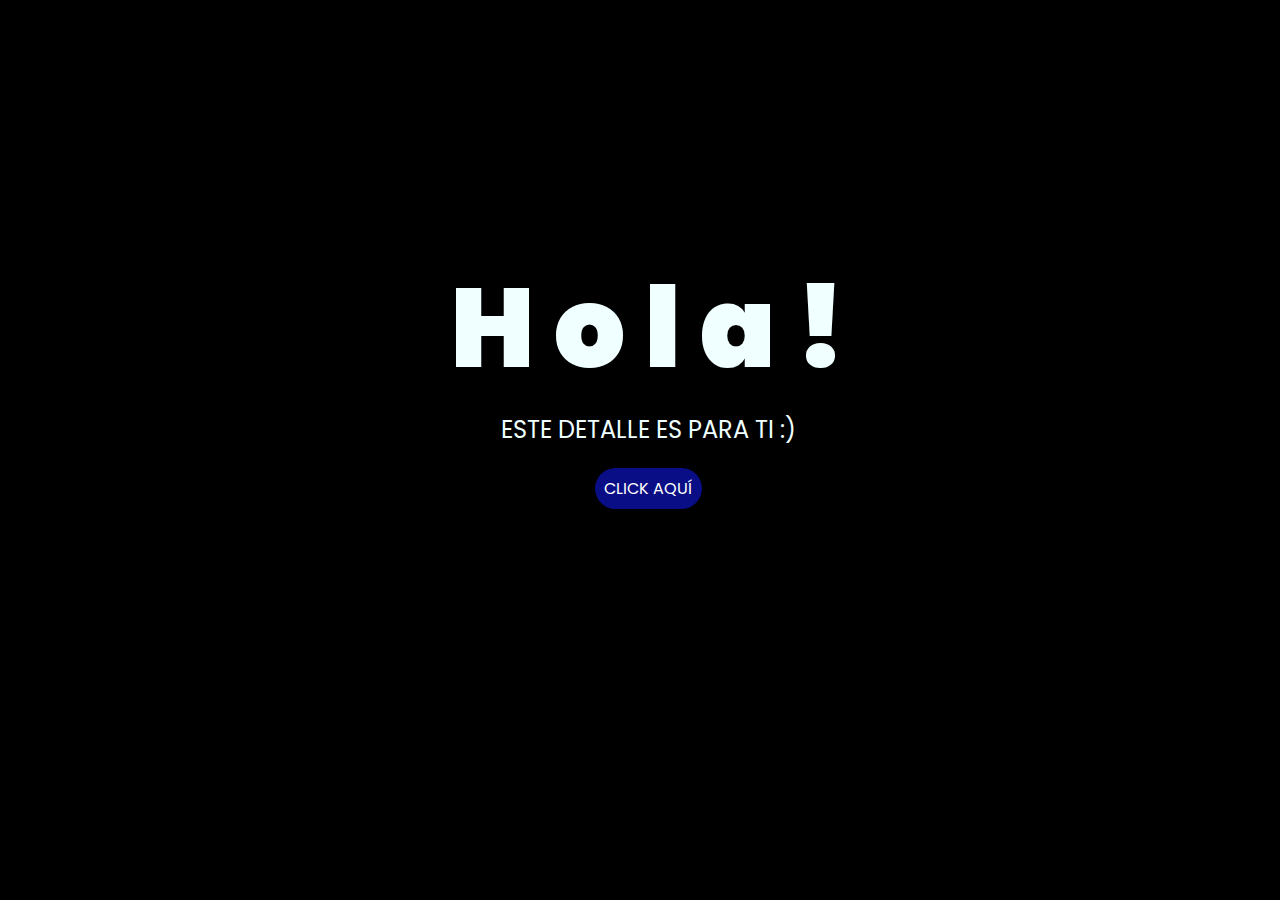
<file: index.html>
<!DOCTYPE html>
<html lang="es">

<head>
    <meta charset="UTF-8">
    <meta http-equiv="X-UA-Compatible" content="IE=edge">
    <meta name="viewport" content="width=device-width, initial-scale=1.0">
    <link rel="stylesheet" href="css/style.css">
    <link rel="icon" href="img/flowers.png" type="image/x-icon">
    <title>PARA TI :3</title>
</head>

<body>
    <div class="greetings">
        <span>H</span>
        <span>o</span>
        <span>l</span>
        <span>a</span>
        <span>!</span>
    </div>
    <div class="description">
        <span>ESTE DETALLE ES PARA TI :)</span>
    </div>
    <div class="button">
        <button class="botones">
            <a href="flower.html" style="color: #fff;">CLICK AQUÍ</a>
        </button>
    </div>

</body>

</html>
</file>
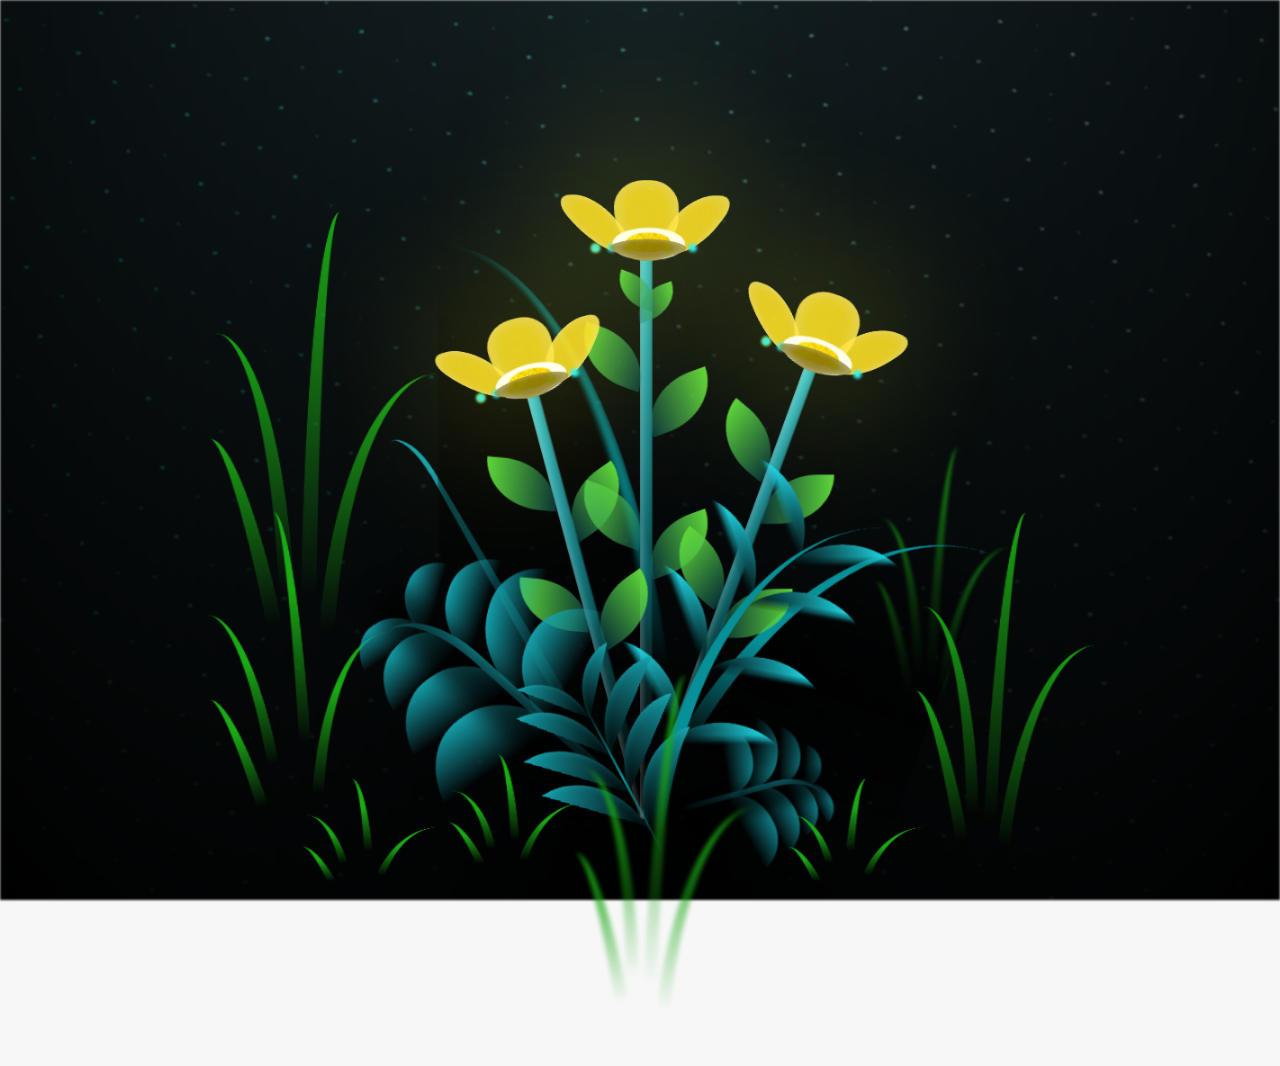
<file: flower.html>
<!DOCTYPE html>
<html lang="es">
  <head>
    <meta charset="UTF-8" />
    <meta http-equiv="X-UA-Compatible" content="IE=edge" />
    <meta name="viewport" content="width=device-width, initial-scale=1.0" />
    <link rel="stylesheet" href="css/main.css" />
    <link rel="icon" href="img/flowers.png" type="image/x-icon" />
    <title>Flowers</title>
  </head>
  <body class="container">
    <audio src="sound/Y2meta.app - Paulo Londra - Ella (Official Video) (128 kbps).mp3" autoplay></audio>
    
    <h1 class="titulo">PARA TI CON TODO MI CARIÑO :3 </h1>
  
    <div class="night"></div>
    <div class="flowers">
      <div class="flower flower--1">
        <div class="flower__leafs flower__leafs--1">
          <div class="flower__leaf flower__leaf--1"></div>
          <div class="flower__leaf flower__leaf--2"></div>
          <div class="flower__leaf flower__leaf--3"></div>
          <div class="flower__leaf flower__leaf--4"></div>
          <div class="flower__white-circle"></div>

          <div class="flower__light flower__light--1"></div>
          <div class="flower__light flower__light--2"></div>
          <div class="flower__light flower__light--3"></div>
          <div class="flower__light flower__light--4"></div>
          <div class="flower__light flower__light--5"></div>
          <div class="flower__light flower__light--6"></div>
          <div class="flower__light flower__light--7"></div>
          <div class="flower__light flower__light--8"></div>
        </div>
        <div class="flower__line">
          <div class="flower__line__leaf flower__line__leaf--1"></div>
          <div class="flower__line__leaf flower__line__leaf--2"></div>
          <div class="flower__line__leaf flower__line__leaf--3"></div>
          <div class="flower__line__leaf flower__line__leaf--4"></div>
          <div class="flower__line__leaf flower__line__leaf--5"></div>
          <div class="flower__line__leaf flower__line__leaf--6"></div>
        </div>
      </div>

      <div class="flower flower--2">
        <div class="flower__leafs flower__leafs--2">
          <div class="flower__leaf flower__leaf--1"></div>
          <div class="flower__leaf flower__leaf--2"></div>
          <div class="flower__leaf flower__leaf--3"></div>
          <div class="flower__leaf flower__leaf--4"></div>
          <div class="flower__white-circle"></div>

          <div class="flower__light flower__light--1"></div>
          <div class="flower__light flower__light--2"></div>
          <div class="flower__light flower__light--3"></div>
          <div class="flower__light flower__light--4"></div>
          <div class="flower__light flower__light--5"></div>
          <div class="flower__light flower__light--6"></div>
          <div class="flower__light flower__light--7"></div>
          <div class="flower__light flower__light--8"></div>
        </div>
        <div class="flower__line">
          <div class="flower__line__leaf flower__line__leaf--1"></div>
          <div class="flower__line__leaf flower__line__leaf--2"></div>
          <div class="flower__line__leaf flower__line__leaf--3"></div>
          <div class="flower__line__leaf flower__line__leaf--4"></div>
        </div>
      </div>

      <div class="flower flower--3">
        <div class="flower__leafs flower__leafs--3">
          <div class="flower__leaf flower__leaf--1"></div>
          <div class="flower__leaf flower__leaf--2"></div>
          <div class="flower__leaf flower__leaf--3"></div>
          <div class="flower__leaf flower__leaf--4"></div>
          <div class="flower__white-circle"></div>

          <div class="flower__light flower__light--1"></div>
          <div class="flower__light flower__light--2"></div>
          <div class="flower__light flower__light--3"></div>
          <div class="flower__light flower__light--4"></div>
          <div class="flower__light flower__light--5"></div>
          <div class="flower__light flower__light--6"></div>
          <div class="flower__light flower__light--7"></div>
          <div class="flower__light flower__light--8"></div>
        </div>
        <div class="flower__line">
          <div class="flower__line__leaf flower__line__leaf--1"></div>
          <div class="flower__line__leaf flower__line__leaf--2"></div>
          <div class="flower__line__leaf flower__line__leaf--3"></div>
          <div class="flower__line__leaf flower__line__leaf--4"></div>
        </div>
      </div>
      

      <div class="grow-ans" style="--d: 1.2s">
        <div class="flower__g-long">
          <div class="flower__g-long__top"></div>
          <div class="flower__g-long__bottom"></div>
        </div>
      </div>

      <div class="growing-grass">
        <div class="flower__grass flower__grass--1">
          <div class="flower__grass--top"></div>
          <div class="flower__grass--bottom"></div>
          <div class="flower__grass__leaf flower__grass__leaf--1"></div>
          <div class="flower__grass__leaf flower__grass__leaf--2"></div>
          <div class="flower__grass__leaf flower__grass__leaf--3"></div>
          <div class="flower__grass__leaf flower__grass__leaf--4"></div>
          <div class="flower__grass__leaf flower__grass__leaf--5"></div>
          <div class="flower__grass__leaf flower__grass__leaf--6"></div>
          <div class="flower__grass__leaf flower__grass__leaf--7"></div>
          <div class="flower__grass__leaf flower__grass__leaf--8"></div>
          <div class="flower__grass__overlay"></div>
        </div>
      </div>

      <div class="growing-grass">
        <div class="flower__grass flower__grass--2">
          <div class="flower__grass--top"></div>
          <div class="flower__grass--bottom"></div>
          <div class="flower__grass__leaf flower__grass__leaf--1"></div>
          <div class="flower__grass__leaf flower__grass__leaf--2"></div>
          <div class="flower__grass__leaf flower__grass__leaf--3"></div>
          <div class="flower__grass__leaf flower__grass__leaf--4"></div>
          <div class="flower__grass__leaf flower__grass__leaf--5"></div>
          <div class="flower__grass__leaf flower__grass__leaf--6"></div>
          <div class="flower__grass__leaf flower__grass__leaf--7"></div>
          <div class="flower__grass__leaf flower__grass__leaf--8"></div>
          <div class="flower__grass__overlay"></div>
        </div>
      </div>

      <div class="grow-ans" style="--d: 2.4s">
        <div class="flower__g-right flower__g-right--1">
          <div class="leaf"></div>
        </div>
      </div>

      <div class="grow-ans" style="--d: 2.8s">
        <div class="flower__g-right flower__g-right--2">
          <div class="leaf"></div>
        </div>
      </div>

      <div class="grow-ans" style="--d: 2.8s">
        <div class="flower__g-front">
          <div
            class="flower__g-front__leaf-wrapper flower__g-front__leaf-wrapper--1"
          >
            <div class="flower__g-front__leaf"></div>
          </div>
          <div
            class="flower__g-front__leaf-wrapper flower__g-front__leaf-wrapper--2"
          >
            <div class="flower__g-front__leaf"></div>
          </div>
          <div
            class="flower__g-front__leaf-wrapper flower__g-front__leaf-wrapper--3"
          >
            <div class="flower__g-front__leaf"></div>
          </div>
          <div
            class="flower__g-front__leaf-wrapper flower__g-front__leaf-wrapper--4"
          >
            <div class="flower__g-front__leaf"></div>
          </div>
          <div
            class="flower__g-front__leaf-wrapper flower__g-front__leaf-wrapper--5"
          >
            <div class="flower__g-front__leaf"></div>
          </div>
          <div
            class="flower__g-front__leaf-wrapper flower__g-front__leaf-wrapper--6"
          >
            <div class="flower__g-front__leaf"></div>
          </div>
          <div
            class="flower__g-front__leaf-wrapper flower__g-front__leaf-wrapper--7"
          >
            <div class="flower__g-front__leaf"></div>
          </div>
          <div
            class="flower__g-front__leaf-wrapper flower__g-front__leaf-wrapper--8"
          >
            <div class="flower__g-front__leaf"></div>
          </div>
          <div class="flower__g-front__line"></div>
        </div>
      </div>

      <div class="grow-ans" style="--d: 3.2s">
        <div class="flower__g-fr">
          <div class="leaf"></div>
          <div class="flower__g-fr__leaf flower__g-fr__leaf--1"></div>
          <div class="flower__g-fr__leaf flower__g-fr__leaf--2"></div>
          <div class="flower__g-fr__leaf flower__g-fr__leaf--3"></div>
          <div class="flower__g-fr__leaf flower__g-fr__leaf--4"></div>
          <div class="flower__g-fr__leaf flower__g-fr__leaf--5"></div>
          <div class="flower__g-fr__leaf flower__g-fr__leaf--6"></div>
          <div class="flower__g-fr__leaf flower__g-fr__leaf--7"></div>
          <div class="flower__g-fr__leaf flower__g-fr__leaf--8"></div>
        </div>
      </div>

      <div class="long-g long-g--0">
        <div class="grow-ans" style="--d: 3s">
          <div class="leaf leaf--0"></div>
        </div>
        <div class="grow-ans" style="--d: 2.2s">
          <div class="leaf leaf--1"></div>
        </div>
        <div class="grow-ans" style="--d: 3.4s">
          <div class="leaf leaf--2"></div>
        </div>
        <div class="grow-ans" style="--d: 3.6s">
          <div class="leaf leaf--3"></div>
        </div>
      </div>

      <div class="long-g long-g--1">
        <div class="grow-ans" style="--d: 3.6s">
          <div class="leaf leaf--0"></div>
        </div>
        <div class="grow-ans" style="--d: 3.8s">
          <div class="leaf leaf--1"></div>
        </div>
        <div class="grow-ans" style="--d: 4s">
          <div class="leaf leaf--2"></div>
        </div>
        <div class="grow-ans" style="--d: 4.2s">
          <div class="leaf leaf--3"></div>
        </div>
      </div>

      <div class="long-g long-g--2">
        <div class="grow-ans" style="--d: 4s">
          <div class="leaf leaf--0"></div>
        </div>
        <div class="grow-ans" style="--d: 4.2s">
          <div class="leaf leaf--1"></div>
        </div>
        <div class="grow-ans" style="--d: 4.4s">
          <div class="leaf leaf--2"></div>
        </div>
        <div class="grow-ans" style="--d: 4.6s">
          <div class="leaf leaf--3"></div>
        </div>
      </div>

      <div class="long-g long-g--3">
        <div class="grow-ans" style="--d: 4s">
          <div class="leaf leaf--0"></div>
        </div>
        <div class="grow-ans" style="--d: 4.2s">
          <div class="leaf leaf--1"></div>
        </div>
        <div class="grow-ans" style="--d: 3s">
          <div class="leaf leaf--2"></div>
        </div>
        <div class="grow-ans" style="--d: 3.6s">
          <div class="leaf leaf--3"></div>
        </div>
      </div>

      <div class="long-g long-g--4">
        <div class="grow-ans" style="--d: 4s">
          <div class="leaf leaf--0"></div>
        </div>
        <div class="grow-ans" style="--d: 4.2s">
          <div class="leaf leaf--1"></div>
        </div>
        <div class="grow-ans" style="--d: 3s">
          <div class="leaf leaf--2"></div>
        </div>
        <div class="grow-ans" style="--d: 3.6s">
          <div class="leaf leaf--3"></div>
        </div>
      </div>

      <div class="long-g long-g--5">
        <div class="grow-ans" style="--d: 4s">
          <div class="leaf leaf--0"></div>
        </div>
        <div class="grow-ans" style="--d: 4.2s">
          <div class="leaf leaf--1"></div>
        </div>
        <div class="grow-ans" style="--d: 3s">
          <div class="leaf leaf--2"></div>
        </div>
        <div class="grow-ans" style="--d: 3.6s">
          <div class="leaf leaf--3"></div>
        </div>
      </div>

      <div class="long-g long-g--6">
        <div class="grow-ans" style="--d: 4.2s">
          <div class="leaf leaf--0"></div>
        </div>
        <div class="grow-ans" style="--d: 4.4s">
          <div class="leaf leaf--1"></div>
        </div>
        <div class="grow-ans" style="--d: 4.6s">
          <div class="leaf leaf--2"></div>
        </div>
        <div class="grow-ans" style="--d: 4.8s">
          <div class="leaf leaf--3"></div>
        </div>
      </div>

      <div class="long-g long-g--7">
        <div class="grow-ans" style="--d: 3s">
          <div class="leaf leaf--0"></div>
        </div>
        <div class="grow-ans" style="--d: 3.2s">
          <div class="leaf leaf--1"></div>
        </div>
        <div class="grow-ans" style="--d: 3.5s">
          <div class="leaf leaf--2"></div>
        </div>
        <div class="grow-ans" style="--d: 3.6s">
          <div class="leaf leaf--3"></div>
        </div>
      </div>
    </div>
    <script src="anim.js"></script>
    <script src="main.js"></script>
  </body>
</html>
</file>
<file: css/style.css>
@import url('https://fonts.googleapis.com/css2?family=Poppins:ital,wght@0,500;1,900&display=swap');
*{
    font-family: 'Poppins',cursive;
}
body{
    color: azure;
    width: 100%;
    height: 82vh;
    display: flex;
    flex-direction: column;
    align-items: center;
    justify-content: center;
    background-color: black;
    /* padding-top: -30; */
}

.botones{
    padding: 9px;
    border-radius: 80px;
    background-color: transparent;
    border: none;
}

.botones a{
    background-color: #090d86;
    padding: 9px;
    border-radius: 80px;
    -webkit-border-radius: 80px;
    -moz-border-radius: 80px;
    -ms-border-radius: 80px;
    -o-border-radius: 80px;

}

.botones a:focus{
    background-color: rgb(50, 194, 194);
}

.greetings{
    font-size: 7rem;
    font-weight: 900;
}
.greetings > span{
    animation: glow 2.5s ease-in-out infinite;
}
@keyframes glow{
    0%, 100%{
        color: #fff;
        text-shadow: 0 0 12px #39c6d6, 0 0 50px #39c6d6, 0 0 100px #39c6d6;
    }
    10%, 90%{
        color: #111;
        text-shadow: none;
    }
}
.greetings > span:nth-child(2){
    animation-delay: .2s ;
}
.greetings > span:nth-child(3){
    animation-delay: .4s ;
}
.greetings > span:nth-child(4){
    animation-delay: .6s;
}
.greetings > span:nth-child(5){
    animation-delay: .8s;
}
.greetings > span:nth-child(6){
    animation-delay: 1s;
}

.description{
    font-size: 1.5rem;
    margin-bottom: 20px;
}

.button a{
    text-decoration: none;
    font-size: 1rem;
    color: #111;
}

@media screen and (max-width:574px){
    .greetings{
        display: block;
        font-size: 4rem;
        font-weight: 800;
        text-align: center;
    }
    .description{
        font-size: 2rem;
    }
    
    .button a{
        font-size: 1rem;
    }
}
</file>
<file: css/main.css>
*,
*::after,
*::before {
  padding: 0;
  margin: 0;
  box-sizing: border-box;
}

:root {
  --dark-color: #000;
}

body {
  display: flex;
  align-items: flex-end;
  justify-content: center;
  min-height: 100vh;
  background-color: var(--dark-color);
  overflow: hidden;
  perspective: 1000px;
}

#lyrics {
  font-size: 28px;
  font-family: "Franklin Gothic Medium", "Arial Narrow", Arial, sans-serif;
  color: white;
  position: absolute;
  margin-bottom: 20%;
  z-index: 1;
  font-weight: bold;
  letter-spacing: 4px;
}
@media only screen and (max-width: 600px) {
  /* Estilos específicos para dispositivos con un ancho máximo de 600px */
  #lyrics {
      font-size: 14px; /* Reduce el tamaño del texto para dispositivos más pequeños */
      margin-bottom: 530px;
      letter-spacing: 3px;
  }

}
.titulo {
  margin-bottom: 180px;
  font-family: "Arial Narrow", Arial, sans-serif;
  color: yellow;
  position: absolute;
  font-weight: bold;
  letter-spacing: 10px;
  opacity: 0;
  animation: fadeIn 3s ease-in-out forwards;
  text-align: center;
}
@keyframes fadeIn {
  from {
    opacity: 0;
  }
  to {
    opacity: 1;
  }
}

.night {
  z-index: -1;
  position: absolute;
  left: 50%;
  top: 0;
  transform: translateX(-50%);
  width: 100%;
  height: 100%;
  filter: blur(0.1vmin);
  background-image: radial-gradient(
      ellipse at top,
      transparent 0%,
      var(--dark-color)
    ),
    radial-gradient(
      ellipse at bottom,
      var(--dark-color),
      rgba(145, 233, 255, 0.2)
    ),
    repeating-linear-gradient(
      220deg,
      rgb(0, 0, 0) 0px,
      rgb(0, 0, 0) 19px,
      transparent 19px,
      transparent 22px
    ),
    repeating-linear-gradient(
      189deg,
      rgb(0, 0, 0) 0px,
      rgb(0, 0, 0) 19px,
      transparent 19px,
      transparent 22px
    ),
    repeating-linear-gradient(
      148deg,
      rgb(0, 0, 0) 0px,
      rgb(0, 0, 0) 19px,
      transparent 19px,
      transparent 22px
    ),
    linear-gradient(90deg, rgb(0, 255, 250), rgb(240, 240, 240));
}

.flowers {
  position: relative;
  transform: scale(0.9);
  /*margin-bottom: 100px;
  */
}

@media only screen and (max-width: 600px) {
  /* Estilos específicos para dispositivos con un ancho máximo de 600px */
.flowers {
      font-size: 14px;
      margin-bottom: 35%;
      letter-spacing: 3px;
      transform: scale(1.0);
}

}

.flower {
  position: absolute;
  bottom: 10vmin;
  transform-origin: bottom center;
  z-index: 10;
  --fl-speed: 0.8s;
}
.flower--1 {
  -webkit-animation: moving-flower-1 4s linear infinite;
  animation: moving-flower-1 4s linear infinite;
}
.flower--1 .flower__line {
  height: 70vmin;
  -webkit-animation-delay: 0.3s;
  animation-delay: 0.3s;
}
.flower--1 .flower__line__leaf--1 {
  -webkit-animation: blooming-leaf-right var(--fl-speed) 1.6s backwards;
  animation: blooming-leaf-right var(--fl-speed) 1.6s backwards;
}
.flower--1 .flower__line__leaf--2 {
  -webkit-animation: blooming-leaf-right var(--fl-speed) 1.4s backwards;
  animation: blooming-leaf-right var(--fl-speed) 1.4s backwards;
}
.flower--1 .flower__line__leaf--3 {
  -webkit-animation: blooming-leaf-left var(--fl-speed) 1.2s backwards;
  animation: blooming-leaf-left var(--fl-speed) 1.2s backwards;
}
.flower--1 .flower__line__leaf--4 {
  -webkit-animation: blooming-leaf-left var(--fl-speed) 1s backwards;
  animation: blooming-leaf-left var(--fl-speed) 1s backwards;
}
.flower--1 .flower__line__leaf--5 {
  -webkit-animation: blooming-leaf-right var(--fl-speed) 1.8s backwards;
  animation: blooming-leaf-right var(--fl-speed) 1.8s backwards;
}
.flower--1 .flower__line__leaf--6 {
  -webkit-animation: blooming-leaf-left var(--fl-speed) 2s backwards;
  animation: blooming-leaf-left var(--fl-speed) 2s backwards;
}
.flower--2 {
  left: 50%;
  transform: rotate(20deg);
  -webkit-animation: moving-flower-2 4s linear infinite;
  animation: moving-flower-2 4s linear infinite;
}
.flower--2 .flower__line {
  height: 60vmin;
  -webkit-animation-delay: 0.6s;
  animation-delay: 0.6s;
}
.flower--2 .flower__line__leaf--1 {
  -webkit-animation: blooming-leaf-right var(--fl-speed) 1.9s backwards;
  animation: blooming-leaf-right var(--fl-speed) 1.9s backwards;
}
.flower--2 .flower__line__leaf--2 {
  -webkit-animation: blooming-leaf-right var(--fl-speed) 1.7s backwards;
  animation: blooming-leaf-right var(--fl-speed) 1.7s backwards;
}
.flower--2 .flower__line__leaf--3 {
  -webkit-animation: blooming-leaf-left var(--fl-speed) 1.5s backwards;
  animation: blooming-leaf-left var(--fl-speed) 1.5s backwards;
}
.flower--2 .flower__line__leaf--4 {
  -webkit-animation: blooming-leaf-left var(--fl-speed) 1.3s backwards;
  animation: blooming-leaf-left var(--fl-speed) 1.3s backwards;
}
.flower--3 {
  left: 50%;
  transform: rotate(-15deg);
  -webkit-animation: moving-flower-3 4s linear infinite;
  animation: moving-flower-3 4s linear infinite;
}
.flower--3 .flower__line {
  -webkit-animation-delay: 0.9s;
  animation-delay: 0.9s;
}
.flower--3 .flower__line__leaf--1 {
  -webkit-animation: blooming-leaf-right var(--fl-speed) 2.5s backwards;
  animation: blooming-leaf-right var(--fl-speed) 2.5s backwards;
}
.flower--3 .flower__line__leaf--2 {
  -webkit-animation: blooming-leaf-right var(--fl-speed) 2.3s backwards;
  animation: blooming-leaf-right var(--fl-speed) 2.3s backwards;
}
.flower--3 .flower__line__leaf--3 {
  -webkit-animation: blooming-leaf-left var(--fl-speed) 2.1s backwards;
  animation: blooming-leaf-left var(--fl-speed) 2.1s backwards;
}
.flower--3 .flower__line__leaf--4 {
  -webkit-animation: blooming-leaf-left var(--fl-speed) 1.9s backwards;
  animation: blooming-leaf-left var(--fl-speed) 1.9s backwards;
}
.flower--4 {
  -webkit-animation: moving-flower-1 4s linear infinite;
  animation: moving-flower-1 4s linear infinite;
}
.flower--4 .flower__line {
  height: 70vmin;
  -webkit-animation-delay: 0.3s;
  animation-delay: 0.3s;
}
.flower--4 .flower__line__leaf--1 {
  -webkit-animation: blooming-leaf-right var(--fl-speed) 1.6s backwards;
  animation: blooming-leaf-right var(--fl-speed) 1.6s backwards;
}
.flower--4 .flower__line__leaf--2 {
  -webkit-animation: blooming-leaf-right var(--fl-speed) 1.4s backwards;
  animation: blooming-leaf-right var(--fl-speed) 1.4s backwards;
}
.flower--4 .flower__line__leaf--3 {
  -webkit-animation: blooming-leaf-left var(--fl-speed) 1.2s backwards;
  animation: blooming-leaf-left var(--fl-speed) 1.2s backwards;
}
.flower--4 .flower__line__leaf--4 {
  -webkit-animation: blooming-leaf-left var(--fl-speed) 1s backwards;
  animation: blooming-leaf-left var(--fl-speed) 1s backwards;
}
.flower--4 .flower__line__leaf--5 {
  -webkit-animation: blooming-leaf-right var(--fl-speed) 1.8s backwards;
  animation: blooming-leaf-right var(--fl-speed) 1.8s backwards;
}
.flower--4 .flower__line__leaf--6 {
  -webkit-animation: blooming-leaf-left var(--fl-speed) 2s backwards;
  animation: blooming-leaf-left var(--fl-speed) 2s backwards;
}

.flower__leafs {
  position: relative;
  -webkit-animation: blooming-flower 2s backwards;
  animation: blooming-flower 2s backwards;
}
.flower__leafs--1 {
  -webkit-animation-delay: 1.1s;
  animation-delay: 1.1s;
}
.flower__leafs--2 {
  -webkit-animation-delay: 1.4s;
  animation-delay: 1.4s;
}
.flower__leafs--3 {
  -webkit-animation-delay: 1.7s;
  animation-delay: 1.7s;
}

.flower__leafs::after {
  content: "";
  position: absolute;
  left: 0;
  top: 0;
  transform: translate(-50%, -100%);
  width: 8vmin;
  height: 8vmin;
  background-color: #f9fd25;
  /* background-color: #fd2525; */
  filter: blur(10vmin);
}
.flower__leaf {
  position: absolute;
  bottom: 0;
  left: 50%;
  width: 8vmin;
  height: 11vmin;
  border-radius: 51% 49% 47% 53%/44% 45% 55% 69%;
  background-color: #253bfd;
  background-color: #fddd25;
  transform-origin: bottom center;
  opacity: 0.9;
  box-shadow: inset 0 0 2vmin rgba(255, 255, 255, 0.5);
}
.flower__leaf--1 {
  transform: translate(-10%, 1%) rotateY(40deg) rotateX(-50deg);
}
.flower__leaf--2 {
  transform: translate(-50%, -4%) rotateX(40deg);
}
.flower__leaf--3 {
  transform: translate(-90%, 0%) rotateY(45deg) rotateX(50deg);
}
.flower__leaf--4 {
  width: 8vmin;
  height: 8vmin;
  transform-origin: bottom left;
  border-radius: 4vmin 10vmin 4vmin 4vmin;
  transform: translate(0%, 18%) rotateX(70deg) rotate(-43deg);
  background-color: #7c6901;
  z-index: 1;
  opacity: 0.8;
}
.flower__white-circle {
  position: absolute;
  left: -3.5vmin;
  top: -3vmin;
  width: 9vmin;
  height: 4vmin;
  border-radius: 50%;
  background-color: #fff;
}
.flower__white-circle::after {
  content: "";
  position: absolute;
  left: 50%;
  top: 45%;
  transform: translate(-50%, -50%);
  width: 60%;
  height: 60%;
  border-radius: inherit;
  background-image: repeating-linear-gradient(
      135deg,
      rgba(0, 0, 0, 0.03) 0px,
      rgba(0, 0, 0, 0.03) 1px,
      transparent 1px,
      transparent 12px
    ),
    repeating-linear-gradient(
      45deg,
      rgba(0, 0, 0, 0.03) 0px,
      rgba(0, 0, 0, 0.03) 1px,
      transparent 1px,
      transparent 12px
    ),
    repeating-linear-gradient(
      67.5deg,
      rgba(0, 0, 0, 0.03) 0px,
      rgba(0, 0, 0, 0.03) 1px,
      transparent 1px,
      transparent 12px
    ),
    repeating-linear-gradient(
      135deg,
      rgba(0, 0, 0, 0.03) 0px,
      rgba(0, 0, 0, 0.03) 1px,
      transparent 1px,
      transparent 12px
    ),
    repeating-linear-gradient(
      45deg,
      rgba(0, 0, 0, 0.03) 0px,
      rgba(0, 0, 0, 0.03) 1px,
      transparent 1px,
      transparent 12px
    ),
    repeating-linear-gradient(
      112.5deg,
      rgba(0, 0, 0, 0.03) 0px,
      rgba(0, 0, 0, 0.03) 1px,
      transparent 1px,
      transparent 12px
    ),
    repeating-linear-gradient(
      112.5deg,
      rgba(0, 0, 0, 0.03) 0px,
      rgba(0, 0, 0, 0.03) 1px,
      transparent 1px,
      transparent 12px
    ),
    repeating-linear-gradient(
      45deg,
      rgba(0, 0, 0, 0.03) 0px,
      rgba(0, 0, 0, 0.03) 1px,
      transparent 1px,
      transparent 12px
    ),
    repeating-linear-gradient(
      22.5deg,
      rgba(0, 0, 0, 0.03) 0px,
      rgba(0, 0, 0, 0.03) 1px,
      transparent 1px,
      transparent 12px
    ),
    repeating-linear-gradient(
      45deg,
      rgba(0, 0, 0, 0.03) 0px,
      rgba(0, 0, 0, 0.03) 1px,
      transparent 1px,
      transparent 12px
    ),
    repeating-linear-gradient(
      22.5deg,
      rgba(0, 0, 0, 0.03) 0px,
      rgba(0, 0, 0, 0.03) 1px,
      transparent 1px,
      transparent 12px
    ),
    repeating-linear-gradient(
      135deg,
      rgba(0, 0, 0, 0.03) 0px,
      rgba(0, 0, 0, 0.03) 1px,
      transparent 1px,
      transparent 12px
    ),
    repeating-linear-gradient(
      157.5deg,
      rgba(0, 0, 0, 0.03) 0px,
      rgba(0, 0, 0, 0.03) 1px,
      transparent 1px,
      transparent 12px
    ),
    repeating-linear-gradient(
      67.5deg,
      rgba(0, 0, 0, 0.03) 0px,
      rgba(0, 0, 0, 0.03) 1px,
      transparent 1px,
      transparent 12px
    ),
    repeating-linear-gradient(
      67.5deg,
      rgba(0, 0, 0, 0.03) 0px,
      rgba(0, 0, 0, 0.03) 1px,
      transparent 1px,
      transparent 12px
    ),
    linear-gradient(90deg, rgb(255, 235, 18), rgb(255, 206, 0));
}
.flower__line {
  height: 55vmin;
  width: 1.5vmin;
  background-image: linear-gradient(
      to left,
      rgba(0, 0, 0, 0.2),
      transparent,
      rgba(255, 255, 255, 0.2)
    ),
    linear-gradient(to top, transparent 10%, #14757a, #39c6d6);
  box-shadow: inset 0 0 2px rgba(0, 0, 0, 0.5);
  -webkit-animation: grow-flower-tree 4s backwards;
  animation: grow-flower-tree 4s backwards;
}
.flower__line__leaf {
  --w: 7vmin;
  --h: calc(var(--w) + 2vmin);
  position: absolute;
  top: 20%;
  left: 90%;
  width: var(--w);
  height: var(--h);
  border-top-right-radius: var(--h);
  border-bottom-left-radius: var(--h);
  background-image: linear-gradient(to top, rgba(20, 117, 122, 0.4), #5ed639);
}
.flower__line__leaf--1 {
  transform: rotate(70deg) rotateY(30deg);
}
.flower__line__leaf--2 {
  top: 45%;
  transform: rotate(70deg) rotateY(30deg);
}
.flower__line__leaf--3,
.flower__line__leaf--4,
.flower__line__leaf--6 {
  border-top-right-radius: 0;
  border-bottom-left-radius: 0;
  border-top-left-radius: var(--h);
  border-bottom-right-radius: var(--h);
  left: -460%;
  top: 12%;
  transform: rotate(-70deg) rotateY(30deg);
}
.flower__line__leaf--4 {
  top: 40%;
}
.flower__line__leaf--5 {
  top: 0;
  transform-origin: left;
  transform: rotate(70deg) rotateY(30deg) scale(0.6);
}
.flower__line__leaf--6 {
  top: -2%;
  left: -450%;
  transform-origin: right;
  transform: rotate(-70deg) rotateY(30deg) scale(0.6);
}
.flower__light {
  position: absolute;
  bottom: 0vmin;
  width: 1vmin;
  height: 1vmin;
  background-color: rgb(255, 251, 0);
  border-radius: 50%;
  filter: blur(0.2vmin);
  -webkit-animation: light-ans 4s linear infinite backwards;
  animation: light-ans 4s linear infinite backwards;
}
.flower__light:nth-child(odd) {
  background-color: #23f0ff;
}
.flower__light--1 {
  left: -2vmin;
  -webkit-animation-delay: 1s;
  animation-delay: 1s;
}
.flower__light--2 {
  left: 3vmin;
  -webkit-animation-delay: 0.5s;
  animation-delay: 0.5s;
}
.flower__light--3 {
  left: -6vmin;
  -webkit-animation-delay: 0.3s;
  animation-delay: 0.3s;
}
.flower__light--4 {
  left: 6vmin;
  -webkit-animation-delay: 0.9s;
  animation-delay: 0.9s;
}
.flower__light--5 {
  left: -1vmin;
  -webkit-animation-delay: 1.5s;
  animation-delay: 1.5s;
}
.flower__light--6 {
  left: -4vmin;
  -webkit-animation-delay: 3s;
  animation-delay: 3s;
}
.flower__light--7 {
  left: 3vmin;
  -webkit-animation-delay: 2s;
  animation-delay: 2s;
}
.flower__light--8 {
  left: -6vmin;
  -webkit-animation-delay: 3.5s;
  animation-delay: 3.5s;
}
.flower__grass {
  --c: #159faa;
  --line-w: 1.5vmin;
  position: absolute;
  bottom: 12vmin;
  left: -7vmin;
  display: flex;
  flex-direction: column;
  align-items: flex-end;
  z-index: 20;
  transform-origin: bottom center;
  transform: rotate(-48deg) rotateY(40deg);
}
.flower__grass--1 {
  -webkit-animation: moving-grass 2s linear infinite;
  animation: moving-grass 2s linear infinite;
}
.flower__grass--2 {
  left: 2vmin;
  bottom: 10vmin;
  transform: scale(0.5) rotate(75deg) rotateX(10deg) rotateY(-200deg);
  opacity: 0.8;
  z-index: 0;
  -webkit-animation: moving-grass--2 1.5s linear infinite;
  animation: moving-grass--2 1.5s linear infinite;
}
.flower__grass--top {
  width: 7vmin;
  height: 10vmin;
  border-top-right-radius: 100%;
  border-right: var(--line-w) solid var(--c);
  transform-origin: bottom center;
  transform: rotate(-2deg);
}
.flower__grass--bottom {
  margin-top: -2px;
  width: var(--line-w);
  height: 25vmin;
  background-image: linear-gradient(to top, transparent, var(--c));
}
.flower__grass__leaf {
  --size: 10vmin;
  position: absolute;
  width: calc(var(--size) * 2.1);
  height: var(--size);
  border-top-left-radius: var(--size);
  border-top-right-radius: var(--size);
  background-image: linear-gradient(
    to top,
    transparent,
    transparent 30%,
    var(--c)
  );
  z-index: 100;
}
.flower__grass__leaf--1 {
  top: -6%;
  left: 30%;
  --size: 6vmin;
  transform: rotate(-20deg);
  -webkit-animation: growing-grass-ans--1 2s 2.6s backwards;
  animation: growing-grass-ans--1 2s 2.6s backwards;
}
@-webkit-keyframes growing-grass-ans--1 {
  0% {
    transform-origin: bottom left;
    transform: rotate(-20deg) scale(0);
  }
}
@keyframes growing-grass-ans--1 {
  0% {
    transform-origin: bottom left;
    transform: rotate(-20deg) scale(0);
  }
}
.flower__grass__leaf--2 {
  top: -5%;
  left: -110%;
  --size: 6vmin;
  transform: rotate(10deg);
  -webkit-animation: growing-grass-ans--2 2s 2.4s linear backwards;
  animation: growing-grass-ans--2 2s 2.4s linear backwards;
}
@-webkit-keyframes growing-grass-ans--2 {
  0% {
    transform-origin: bottom right;
    transform: rotate(10deg) scale(0);
  }
}
@keyframes growing-grass-ans--2 {
  0% {
    transform-origin: bottom right;
    transform: rotate(10deg) scale(0);
  }
}
.flower__grass__leaf--3 {
  top: 5%;
  left: 60%;
  --size: 8vmin;
  transform: rotate(-18deg) rotateX(-20deg);
  -webkit-animation: growing-grass-ans--3 2s 2.2s linear backwards;
  animation: growing-grass-ans--3 2s 2.2s linear backwards;
}
@-webkit-keyframes growing-grass-ans--3 {
  0% {
    transform-origin: bottom left;
    transform: rotate(-18deg) rotateX(-20deg) scale(0);
  }
}
@keyframes growing-grass-ans--3 {
  0% {
    transform-origin: bottom left;
    transform: rotate(-18deg) rotateX(-20deg) scale(0);
  }
}
.flower__grass__leaf--4 {
  top: 6%;
  left: -135%;
  --size: 8vmin;
  transform: rotate(2deg);
  -webkit-animation: growing-grass-ans--4 2s 2s linear backwards;
  animation: growing-grass-ans--4 2s 2s linear backwards;
}
@-webkit-keyframes growing-grass-ans--4 {
  0% {
    transform-origin: bottom right;
    transform: rotate(2deg) scale(0);
  }
}
@keyframes growing-grass-ans--4 {
  0% {
    transform-origin: bottom right;
    transform: rotate(2deg) scale(0);
  }
}
.flower__grass__leaf--5 {
  top: 20%;
  left: 60%;
  --size: 10vmin;
  transform: rotate(-24deg) rotateX(-20deg);
  -webkit-animation: growing-grass-ans--5 2s 1.8s linear backwards;
  animation: growing-grass-ans--5 2s 1.8s linear backwards;
}
@-webkit-keyframes growing-grass-ans--5 {
  0% {
    transform-origin: bottom left;
    transform: rotate(-24deg) rotateX(-20deg) scale(0);
  }
}
@keyframes growing-grass-ans--5 {
  0% {
    transform-origin: bottom left;
    transform: rotate(-24deg) rotateX(-20deg) scale(0);
  }
}
.flower__grass__leaf--6 {
  top: 22%;
  left: -180%;
  --size: 10vmin;
  transform: rotate(10deg);
  -webkit-animation: growing-grass-ans--6 2s 1.6s linear backwards;
  animation: growing-grass-ans--6 2s 1.6s linear backwards;
}
@-webkit-keyframes growing-grass-ans--6 {
  0% {
    transform-origin: bottom right;
    transform: rotate(10deg) scale(0);
  }
}
@keyframes growing-grass-ans--6 {
  0% {
    transform-origin: bottom right;
    transform: rotate(10deg) scale(0);
  }
}
.flower__grass__leaf--7 {
  top: 39%;
  left: 70%;
  --size: 10vmin;
  transform: rotate(-10deg);
  -webkit-animation: growing-grass-ans--7 2s 1.4s linear backwards;
  animation: growing-grass-ans--7 2s 1.4s linear backwards;
}
@-webkit-keyframes growing-grass-ans--7 {
  0% {
    transform-origin: bottom left;
    transform: rotate(-10deg) scale(0);
  }
}
@keyframes growing-grass-ans--7 {
  0% {
    transform-origin: bottom left;
    transform: rotate(-10deg) scale(0);
  }
}
.flower__grass__leaf--8 {
  top: 40%;
  left: -215%;
  --size: 11vmin;
  transform: rotate(10deg);
  -webkit-animation: growing-grass-ans--8 2s 1.2s linear backwards;
  animation: growing-grass-ans--8 2s 1.2s linear backwards;
}
@-webkit-keyframes growing-grass-ans--8 {
  0% {
    transform-origin: bottom right;
    transform: rotate(10deg) scale(0);
  }
}
@keyframes growing-grass-ans--8 {
  0% {
    transform-origin: bottom right;
    transform: rotate(10deg) scale(0);
  }
}
.flower__grass__overlay {
  position: absolute;
  top: -10%;
  right: 0%;
  width: 100%;
  height: 100%;
  background-color: rgba(0, 0, 0, 0.6);
  filter: blur(1.5vmin);
  z-index: 100;
}
.flower__g-long {
  --w: 2vmin;
  --h: 6vmin;
  --c: #159faa;
  position: absolute;
  bottom: 10vmin;
  left: -3vmin;
  transform-origin: bottom center;
  transform: rotate(-30deg) rotateY(-20deg);
  display: flex;
  flex-direction: column;
  align-items: flex-end;
  -webkit-animation: flower-g-long-ans 3s linear infinite;
  animation: flower-g-long-ans 3s linear infinite;
}
@-webkit-keyframes flower-g-long-ans {
  0%,
  100% {
    transform: rotate(-30deg) rotateY(-20deg);
  }
  50% {
    transform: rotate(-32deg) rotateY(-20deg);
  }
}
@keyframes flower-g-long-ans {
  0%,
  100% {
    transform: rotate(-30deg) rotateY(-20deg);
  }
  50% {
    transform: rotate(-32deg) rotateY(-20deg);
  }
}
.flower__g-long__top {
  top: calc(var(--h) * -1);
  width: calc(var(--w) + 1vmin);
  height: var(--h);
  border-top-right-radius: 100%;
  border-right: 0.7vmin solid var(--c);
  transform: translate(-0.7vmin, 1vmin);
}
.flower__g-long__bottom {
  width: var(--w);
  height: 50vmin;
  transform-origin: bottom center;
  background-image: linear-gradient(to top, transparent 30%, var(--c));
  box-shadow: inset 0 0 2px rgba(0, 0, 0, 0.5);
  -webkit-clip-path: polygon(35% 0, 65% 1%, 100% 100%, 0% 100%);
  clip-path: polygon(35% 0, 65% 1%, 100% 100%, 0% 100%);
}
.flower__g-right {
  position: absolute;
  bottom: 6vmin;
  left: -2vmin;
  transform-origin: bottom left;
  transform: rotate(20deg);
}
.flower__g-right .leaf {
  width: 30vmin;
  height: 50vmin;
  border-top-left-radius: 100%;
  border-left: 2vmin solid #079097;
  background-image: linear-gradient(
    to bottom,
    transparent,
    var(--dark-color) 60%
  );
  -webkit-mask-image: linear-gradient(to top, transparent 30%, #079097 60%);
}
.flower__g-right--1 {
  -webkit-animation: flower-g-right-ans 2.5s linear infinite;
  animation: flower-g-right-ans 2.5s linear infinite;
}
.flower__g-right--2 {
  left: 5vmin;
  transform: rotateY(-180deg);
  -webkit-animation: flower-g-right-ans--2 3s linear infinite;
  animation: flower-g-right-ans--2 3s linear infinite;
}
.flower__g-right--2 .leaf {
  height: 75vmin;
  filter: blur(0.3vmin);
  opacity: 0.8;
}
@-webkit-keyframes flower-g-right-ans {
  0%,
  100% {
    transform: rotate(20deg);
  }
  50% {
    transform: rotate(24deg) rotateX(-20deg);
  }
}
@keyframes flower-g-right-ans {
  0%,
  100% {
    transform: rotate(20deg);
  }
  50% {
    transform: rotate(24deg) rotateX(-20deg);
  }
}
@-webkit-keyframes flower-g-right-ans--2 {
  0%,
  100% {
    transform: rotateY(-180deg) rotate(0deg) rotateX(-20deg);
  }
  50% {
    transform: rotateY(-180deg) rotate(6deg) rotateX(-20deg);
  }
}
@keyframes flower-g-right-ans--2 {
  0%,
  100% {
    transform: rotateY(-180deg) rotate(0deg) rotateX(-20deg);
  }
  50% {
    transform: rotateY(-180deg) rotate(6deg) rotateX(-20deg);
  }
}
.flower__g-front {
  position: absolute;
  bottom: 6vmin;
  left: 2.5vmin;
  z-index: 100;
  transform-origin: bottom center;
  transform: rotate(-28deg) rotateY(30deg) scale(1.04);
  -webkit-animation: flower__g-front-ans 2s linear infinite;
  animation: flower__g-front-ans 2s linear infinite;
}
@-webkit-keyframes flower__g-front-ans {
  0%,
  100% {
    transform: rotate(-28deg) rotateY(30deg) scale(1.04);
  }
  50% {
    transform: rotate(-35deg) rotateY(40deg) scale(1.04);
  }
}
@keyframes flower__g-front-ans {
  0%,
  100% {
    transform: rotate(-28deg) rotateY(30deg) scale(1.04);
  }
  50% {
    transform: rotate(-35deg) rotateY(40deg) scale(1.04);
  }
}
.flower__g-front__line {
  width: 0.3vmin;
  height: 20vmin;
  background-image: linear-gradient(
    to top,
    transparent,
    #079097,
    transparent 100%
  );
  position: relative;
}
.flower__g-front__leaf-wrapper {
  position: absolute;
  top: 0;
  left: 0;
  transform-origin: bottom left;
  transform: rotate(10deg);
}
.flower__g-front__leaf-wrapper:nth-child(even) {
  left: 0vmin;
  transform: rotateY(-180deg) rotate(5deg);
  -webkit-animation: flower__g-front__leaf-left-ans 1s ease-in backwards;
  animation: flower__g-front__leaf-left-ans 1s ease-in backwards;
}
.flower__g-front__leaf-wrapper:nth-child(odd) {
  -webkit-animation: flower__g-front__leaf-ans 1s ease-in backwards;
  animation: flower__g-front__leaf-ans 1s ease-in backwards;
}
.flower__g-front__leaf-wrapper--1 {
  top: -8vmin;
  transform: scale(0.7);
  -webkit-animation: flower__g-front__leaf-ans 1s 5.5s ease-in backwards !important;
  animation: flower__g-front__leaf-ans 1s 5.5s ease-in backwards !important;
}
.flower__g-front__leaf-wrapper--2 {
  top: -8vmin;
  transform: rotateY(-180deg) scale(0.7) !important;
  -webkit-animation: flower__g-front__leaf-left-ans-2 1s 4.6s ease-in backwards !important;
  animation: flower__g-front__leaf-left-ans-2 1s 4.6s ease-in backwards !important;
}
.flower__g-front__leaf-wrapper--3 {
  top: -3vmin;
  -webkit-animation: flower__g-front__leaf-ans 1s 4.6s ease-in backwards;
  animation: flower__g-front__leaf-ans 1s 4.6s ease-in backwards;
}
.flower__g-front__leaf-wrapper--4 {
  top: -3vmin;
  transform: rotateY(-180deg) scale(0.9) !important;
  -webkit-animation: flower__g-front__leaf-left-ans-2 1s 4.6s ease-in backwards !important;
  animation: flower__g-front__leaf-left-ans-2 1s 4.6s ease-in backwards !important;
}
@-webkit-keyframes flower__g-front__leaf-left-ans-2 {
  0% {
    transform: rotateY(-180deg) scale(0);
  }
}
@keyframes flower__g-front__leaf-left-ans-2 {
  0% {
    transform: rotateY(-180deg) scale(0);
  }
}
.flower__g-front__leaf-wrapper--5,
.flower__g-front__leaf-wrapper--6 {
  top: 2vmin;
}
.flower__g-front__leaf-wrapper--7,
.flower__g-front__leaf-wrapper--8 {
  top: 6.5vmin;
}
.flower__g-front__leaf-wrapper--2 {
  -webkit-animation-delay: 5.2s !important;
  animation-delay: 5.2s !important;
}
.flower__g-front__leaf-wrapper--3 {
  -webkit-animation-delay: 4.9s !important;
  animation-delay: 4.9s !important;
}
.flower__g-front__leaf-wrapper--5 {
  -webkit-animation-delay: 4.3s !important;
  animation-delay: 4.3s !important;
}
.flower__g-front__leaf-wrapper--6 {
  -webkit-animation-delay: 4.1s !important;
  animation-delay: 4.1s !important;
}
.flower__g-front__leaf-wrapper--7 {
  -webkit-animation-delay: 3.8s !important;
  animation-delay: 3.8s !important;
}
.flower__g-front__leaf-wrapper--8 {
  -webkit-animation-delay: 3.5s !important;
  animation-delay: 3.5s !important;
}
@-webkit-keyframes flower__g-front__leaf-ans {
  0% {
    transform: rotate(10deg) scale(0);
  }
}
@keyframes flower__g-front__leaf-ans {
  0% {
    transform: rotate(10deg) scale(0);
  }
}
@-webkit-keyframes flower__g-front__leaf-left-ans {
  0% {
    transform: rotateY(-180deg) rotate(5deg) scale(0);
  }
}
@keyframes flower__g-front__leaf-left-ans {
  0% {
    transform: rotateY(-180deg) rotate(5deg) scale(0);
  }
}
.flower__g-front__leaf {
  width: 10vmin;
  height: 10vmin;
  border-radius: 100% 0% 0% 100%/100% 100% 0% 0%;
  box-shadow: inset 0 2px 1vmin hsla(184deg, 97%, 58%, 0.2);
  background-image: linear-gradient(
      to bottom left,
      transparent,
      var(--dark-color)
    ),
    linear-gradient(to bottom right, #159faa 50%, transparent 50%, transparent);
  -webkit-mask-image: linear-gradient(
    to bottom right,
    #159faa 50%,
    transparent 50%,
    transparent
  );
  mask-image: linear-gradient(
    to bottom right,
    #159faa 50%,
    transparent 50%,
    transparent
  );
}
.flower__g-fr {
  position: absolute;
  bottom: -4vmin;
  left: vmin;
  transform-origin: bottom left;
  z-index: 10;
  -webkit-animation: flower__g-fr-ans 2s linear infinite;
  animation: flower__g-fr-ans 2s linear infinite;
}
@-webkit-keyframes flower__g-fr-ans {
  0%,
  100% {
    transform: rotate(2deg);
  }
  50% {
    transform: rotate(4deg);
  }
}
@keyframes flower__g-fr-ans {
  0%,
  100% {
    transform: rotate(2deg);
  }
  50% {
    transform: rotate(4deg);
  }
}
.flower__g-fr .leaf {
  width: 30vmin;
  height: 50vmin;
  border-top-left-radius: 100%;
  border-left: 2vmin solid #079097;
  -webkit-mask-image: linear-gradient(to top, transparent 25%, #079097 50%);
  position: relative;
  z-index: 1;
}
.flower__g-fr__leaf {
  position: absolute;
  top: 0;
  left: 0;
  width: 10vmin;
  height: 10vmin;
  border-radius: 100% 0% 0% 100%/100% 100% 0% 0%;
  box-shadow: inset 0 2px 1vmin hsla(184deg, 97%, 58%, 0.2);
  background-image: linear-gradient(
      to bottom left,
      transparent,
      var(--dark-color) 98%
    ),
    linear-gradient(to bottom right, #23f0ff 45%, transparent 50%, transparent);
  -webkit-mask-image: linear-gradient(
    135deg,
    #159faa 40%,
    transparent 50%,
    transparent
  );
}
.flower__g-fr__leaf--1 {
  left: 20vmin;
  transform: rotate(45deg);
  -webkit-animation: flower__g-fr-leaft-ans-1 0.5s 5.2s linear backwards;
  animation: flower__g-fr-leaft-ans-1 0.5s 5.2s linear backwards;
}
@-webkit-keyframes flower__g-fr-leaft-ans-1 {
  0% {
    transform-origin: left;
    transform: rotate(45deg) scale(0);
  }
}
@keyframes flower__g-fr-leaft-ans-1 {
  0% {
    transform-origin: left;
    transform: rotate(45deg) scale(0);
  }
}
.flower__g-fr__leaf--2 {
  left: 12vmin;
  top: -7vmin;
  transform: rotate(25deg) rotateY(-180deg);
  -webkit-animation: flower__g-fr-leaft-ans-6 0.5s 5s linear backwards;
  animation: flower__g-fr-leaft-ans-6 0.5s 5s linear backwards;
}
.flower__g-fr__leaf--3 {
  left: 15vmin;
  top: 6vmin;
  transform: rotate(55deg);
  -webkit-animation: flower__g-fr-leaft-ans-5 0.5s 4.8s linear backwards;
  animation: flower__g-fr-leaft-ans-5 0.5s 4.8s linear backwards;
}
.flower__g-fr__leaf--4 {
  left: 6vmin;
  top: -2vmin;
  transform: rotate(25deg) rotateY(-180deg);
  -webkit-animation: flower__g-fr-leaft-ans-6 0.5s 4.6s linear backwards;
  animation: flower__g-fr-leaft-ans-6 0.5s 4.6s linear backwards;
}
.flower__g-fr__leaf--5 {
  left: 10vmin;
  top: 14vmin;
  transform: rotate(55deg);
  -webkit-animation: flower__g-fr-leaft-ans-5 0.5s 4.4s linear backwards;
  animation: flower__g-fr-leaft-ans-5 0.5s 4.4s linear backwards;
}
@-webkit-keyframes flower__g-fr-leaft-ans-5 {
  0% {
    transform-origin: left;
    transform: rotate(55deg) scale(0);
  }
}
@keyframes flower__g-fr-leaft-ans-5 {
  0% {
    transform-origin: left;
    transform: rotate(55deg) scale(0);
  }
}
.flower__g-fr__leaf--6 {
  left: 0vmin;
  top: 6vmin;
  transform: rotate(25deg) rotateY(-180deg);
  -webkit-animation: flower__g-fr-leaft-ans-6 0.5s 4.2s linear backwards;
  animation: flower__g-fr-leaft-ans-6 0.5s 4.2s linear backwards;
}
@-webkit-keyframes flower__g-fr-leaft-ans-6 {
  0% {
    transform-origin: right;
    transform: rotate(25deg) rotateY(-180deg) scale(0);
  }
}
@keyframes flower__g-fr-leaft-ans-6 {
  0% {
    transform-origin: right;
    transform: rotate(25deg) rotateY(-180deg) scale(0);
  }
}
.flower__g-fr__leaf--7 {
  left: 5vmin;
  top: 22vmin;
  transform: rotate(45deg);
  -webkit-animation: flower__g-fr-leaft-ans-7 0.5s 4s linear backwards;
  animation: flower__g-fr-leaft-ans-7 0.5s 4s linear backwards;
}
@-webkit-keyframes flower__g-fr-leaft-ans-7 {
  0% {
    transform-origin: left;
    transform: rotate(45deg) scale(0);
  }
}
@keyframes flower__g-fr-leaft-ans-7 {
  0% {
    transform-origin: left;
    transform: rotate(45deg) scale(0);
  }
}
.flower__g-fr__leaf--8 {
  left: -4vmin;
  top: 15vmin;
  transform: rotate(15deg) rotateY(-180deg);
  -webkit-animation: flower__g-fr-leaft-ans-8 0.5s 3.8s linear backwards;
  animation: flower__g-fr-leaft-ans-8 0.5s 3.8s linear backwards;
}
@-webkit-keyframes flower__g-fr-leaft-ans-8 {
  0% {
    transform-origin: right;
    transform: rotate(15deg) rotateY(-180deg) scale(0);
  }
}
@keyframes flower__g-fr-leaft-ans-8 {
  0% {
    transform-origin: right;
    transform: rotate(15deg) rotateY(-180deg) scale(0);
  }
}

.long-g {
  position: absolute;
  bottom: 25vmin;
  left: -42vmin;
  transform-origin: bottom left;
}
.long-g--1 {
  bottom: 0vmin;
  transform: scale(0.8) rotate(-5deg);
}
.long-g--1 .leaf {
  -webkit-mask-image: linear-gradient(
    to top,
    transparent 40%,
    #079097 80%
  ) !important;
}
.long-g--1 .leaf--1 {
  --w: 5vmin;
  --h: 60vmin;
  left: -2vmin;
  transform: rotate(3deg) rotateY(-180deg);
}
.long-g--2,
.long-g--3 {
  bottom: -3vmin;
  left: -35vmin;
  transform-origin: center;
  transform: scale(0.6) rotateX(60deg);
}
.long-g--2 .leaf,
.long-g--3 .leaf {
  -webkit-mask-image: linear-gradient(
    to top,
    transparent 50%,
    #079097 80%
  ) !important;
}
.long-g--2 .leaf--1,
.long-g--3 .leaf--1 {
  left: -1vmin;
  transform: rotateY(-180deg);
}
.long-g--3 {
  left: -17vmin;
  bottom: 0vmin;
}
.long-g--3 .leaf {
  -webkit-mask-image: linear-gradient(
    to top,
    transparent 40%,
    #079097 80%
  ) !important;
}
.long-g--4 {
  left: 25vmin;
  bottom: -3vmin;
  transform-origin: center;
  transform: scale(0.6) rotateX(60deg);
}
.long-g--4 .leaf {
  -webkit-mask-image: linear-gradient(
    to top,
    transparent 50%,
    #079097 80%
  ) !important;
}
.long-g--5 {
  left: 42vmin;
  bottom: 0vmin;
  transform: scale(0.8) rotate(2deg);
}
.long-g--6 {
  left: 0vmin;
  bottom: -20vmin;
  z-index: 100;
  filter: blur(0.3vmin);
  transform: scale(0.8) rotate(2deg);
}
.long-g--7 {
  left: 35vmin;
  bottom: 20vmin;
  z-index: -1;
  filter: blur(0.3vmin);
  transform: scale(0.6) rotate(2deg);
  opacity: 0.7;
}
.long-g .leaf {
  --w: 15vmin;
  --h: 40vmin;
  --c: #1aaa15;
  position: absolute;
  bottom: 0;
  width: var(--w);
  height: var(--h);
  border-top-left-radius: 100%;
  border-left: 2vmin solid var(--c);
  -webkit-mask-image: linear-gradient(
    to top,
    transparent 20%,
    var(--dark-color)
  );
  transform-origin: bottom center;
}
.long-g .leaf--0 {
  left: 2vmin;
  -webkit-animation: leaf-ans-1 4s linear infinite;
  animation: leaf-ans-1 4s linear infinite;
}
.long-g .leaf--1 {
  --w: 5vmin;
  --h: 60vmin;
  -webkit-animation: leaf-ans-1 4s linear infinite;
  animation: leaf-ans-1 4s linear infinite;
}
.long-g .leaf--2 {
  --w: 10vmin;
  --h: 40vmin;
  left: -0.5vmin;
  bottom: 5vmin;
  transform-origin: bottom left;
  transform: rotateY(-180deg);
  -webkit-animation: leaf-ans-2 3s linear infinite;
  animation: leaf-ans-2 3s linear infinite;
}
.long-g .leaf--3 {
  --w: 5vmin;
  --h: 30vmin;
  left: -1vmin;
  bottom: 3.2vmin;
  transform-origin: bottom left;
  transform: rotate(-10deg) rotateY(-180deg);
  -webkit-animation: leaf-ans-3 3s linear infinite;
  animation: leaf-ans-3 3s linear infinite;
}

@-webkit-keyframes leaf-ans-1 {
  0%,
  100% {
    transform: rotate(-5deg) scale(1);
  }
  50% {
    transform: rotate(5deg) scale(1.1);
  }
}

@keyframes leaf-ans-1 {
  0%,
  100% {
    transform: rotate(-5deg) scale(1);
  }
  50% {
    transform: rotate(5deg) scale(1.1);
  }
}
@-webkit-keyframes leaf-ans-2 {
  0%,
  100% {
    transform: rotateY(-180deg) rotate(5deg);
  }
  50% {
    transform: rotateY(-180deg) rotate(0deg) scale(1.1);
  }
}
@keyframes leaf-ans-2 {
  0%,
  100% {
    transform: rotateY(-180deg) rotate(5deg);
  }
  50% {
    transform: rotateY(-180deg) rotate(0deg) scale(1.1);
  }
}
@-webkit-keyframes leaf-ans-3 {
  0%,
  100% {
    transform: rotate(-10deg) rotateY(-180deg);
  }
  50% {
    transform: rotate(-20deg) rotateY(-180deg);
  }
}
@keyframes leaf-ans-3 {
  0%,
  100% {
    transform: rotate(-10deg) rotateY(-180deg);
  }
  50% {
    transform: rotate(-20deg) rotateY(-180deg);
  }
}
.grow-ans {
  -webkit-animation: grow-ans 2s var(--d) backwards;
  animation: grow-ans 2s var(--d) backwards;
}

@-webkit-keyframes grow-ans {
  0% {
    transform: scale(0);
    opacity: 0;
  }
}

@keyframes grow-ans {
  0% {
    transform: scale(0);
    opacity: 0;
  }
}
@-webkit-keyframes light-ans {
  0% {
    opacity: 0;
    transform: translateY(0vmin);
  }
  25% {
    opacity: 1;
    transform: translateY(-5vmin) translateX(-2vmin);
  }
  50% {
    opacity: 1;
    transform: translateY(-15vmin) translateX(2vmin);
    filter: blur(0.2vmin);
  }
  75% {
    transform: translateY(-20vmin) translateX(-2vmin);
    filter: blur(0.2vmin);
  }
  100% {
    transform: translateY(-30vmin);
    opacity: 0;
    filter: blur(1vmin);
  }
}
@keyframes light-ans {
  0% {
    opacity: 0;
    transform: translateY(0vmin);
  }
  25% {
    opacity: 1;
    transform: translateY(-5vmin) translateX(-2vmin);
  }
  50% {
    opacity: 1;
    transform: translateY(-15vmin) translateX(2vmin);
    filter: blur(0.2vmin);
  }
  75% {
    transform: translateY(-20vmin) translateX(-2vmin);
    filter: blur(0.2vmin);
  }
  100% {
    transform: translateY(-30vmin);
    opacity: 0;
    filter: blur(1vmin);
  }
}
@-webkit-keyframes moving-flower-1 {
  0%,
  100% {
    transform: rotate(2deg);
  }
  50% {
    transform: rotate(-2deg);
  }
}
@keyframes moving-flower-1 {
  0%,
  100% {
    transform: rotate(2deg);
  }
  50% {
    transform: rotate(-2deg);
  }
}
@-webkit-keyframes moving-flower-2 {
  0%,
  100% {
    transform: rotate(18deg);
  }
  50% {
    transform: rotate(14deg);
  }
}
@keyframes moving-flower-2 {
  0%,
  100% {
    transform: rotate(18deg);
  }
  50% {
    transform: rotate(14deg);
  }
}
@-webkit-keyframes moving-flower-3 {
  0%,
  100% {
    transform: rotate(-18deg);
  }
  50% {
    transform: rotate(-20deg) rotateY(-10deg);
  }
}
@keyframes moving-flower-3 {
  0%,
  100% {
    transform: rotate(-18deg);
  }
  50% {
    transform: rotate(-20deg) rotateY(-10deg);
  }
}
@-webkit-keyframes blooming-leaf-right {
  0% {
    transform-origin: left;
    transform: rotate(70deg) rotateY(30deg) scale(0);
  }
}
@keyframes blooming-leaf-right {
  0% {
    transform-origin: left;
    transform: rotate(70deg) rotateY(30deg) scale(0);
  }
}
@-webkit-keyframes blooming-leaf-left {
  0% {
    transform-origin: right;
    transform: rotate(-70deg) rotateY(30deg) scale(0);
  }
}
@keyframes blooming-leaf-left {
  0% {
    transform-origin: right;
    transform: rotate(-70deg) rotateY(30deg) scale(0);
  }
}
@-webkit-keyframes grow-flower-tree {
  0% {
    height: 0;
    border-radius: 1vmin;
  }
}
@keyframes grow-flower-tree {
  0% {
    height: 0;
    border-radius: 1vmin;
  }
}
@-webkit-keyframes blooming-flower {
  0% {
    transform: scale(0);
  }
}
@keyframes blooming-flower {
  0% {
    transform: scale(0);
  }
}
@-webkit-keyframes moving-grass {
  0%,
  100% {
    transform: rotate(-48deg) rotateY(40deg);
  }
  50% {
    transform: rotate(-50deg) rotateY(40deg);
  }
}
@keyframes moving-grass {
  0%,
  100% {
    transform: rotate(-48deg) rotateY(40deg);
  }
  50% {
    transform: rotate(-50deg) rotateY(40deg);
  }
}
@-webkit-keyframes moving-grass--2 {
  0%,
  100% {
    transform: scale(0.5) rotate(75deg) rotateX(10deg) rotateY(-200deg);
  }
  50% {
    transform: scale(0.5) rotate(79deg) rotateX(10deg) rotateY(-200deg);
  }
}
@keyframes moving-grass--2 {
  0%,
  100% {
    transform: scale(0.5) rotate(75deg) rotateX(10deg) rotateY(-200deg);
  }
  50% {
    transform: scale(0.5) rotate(79deg) rotateX(10deg) rotateY(-200deg);
  }
}
.growing-grass {
  -webkit-animation: growing-grass-ans 1s 2s backwards;
  animation: growing-grass-ans 1s 2s backwards;
}

@-webkit-keyframes growing-grass-ans {
  0% {
    transform: scale(0);
  }
}

@keyframes growing-grass-ans {
  0% {
    transform: scale(0);
  }
}
.container * {
  -webkit-animation-play-state: paused !important;
  animation-play-state: paused !important;
} /*# sourceMappingURL=main.css.map */


/* Reset de estilos básicos */
body, h1, p {
  margin: 0;
  padding: 0;
}

/* Estilos generales */
body {
  font-family: 'Arial', sans-serif;
  background-color: #f7f7f7;
  color: #333;
}

.container {
  max-width: 1200px;
  margin: 0 auto;
  padding: 20px;
}

h1 {
  font-size: 2em;
  line-height: 1.5;
  margin-bottom: 20px;
}

/* Media Queries para tamaños de pantalla diferentes */
@media screen and (max-width: 600px) {
  /* Estilos para pantallas pequeñas */
  h1 {
      font-size: 1.5em;
  }
}

@media screen and (min-width: 601px) and (max-width: 1024px) {
  /* Estilos para pantallas medianas */
  h1 {
      font-size: 1.8em;
  }
}

@media screen and (min-width: 1025px) {
  /* Estilos para pantallas grandes */
  h1 {
      font-size: 2em;
  }
}

/* Agregar más estilos según sea necesario */
</file>
